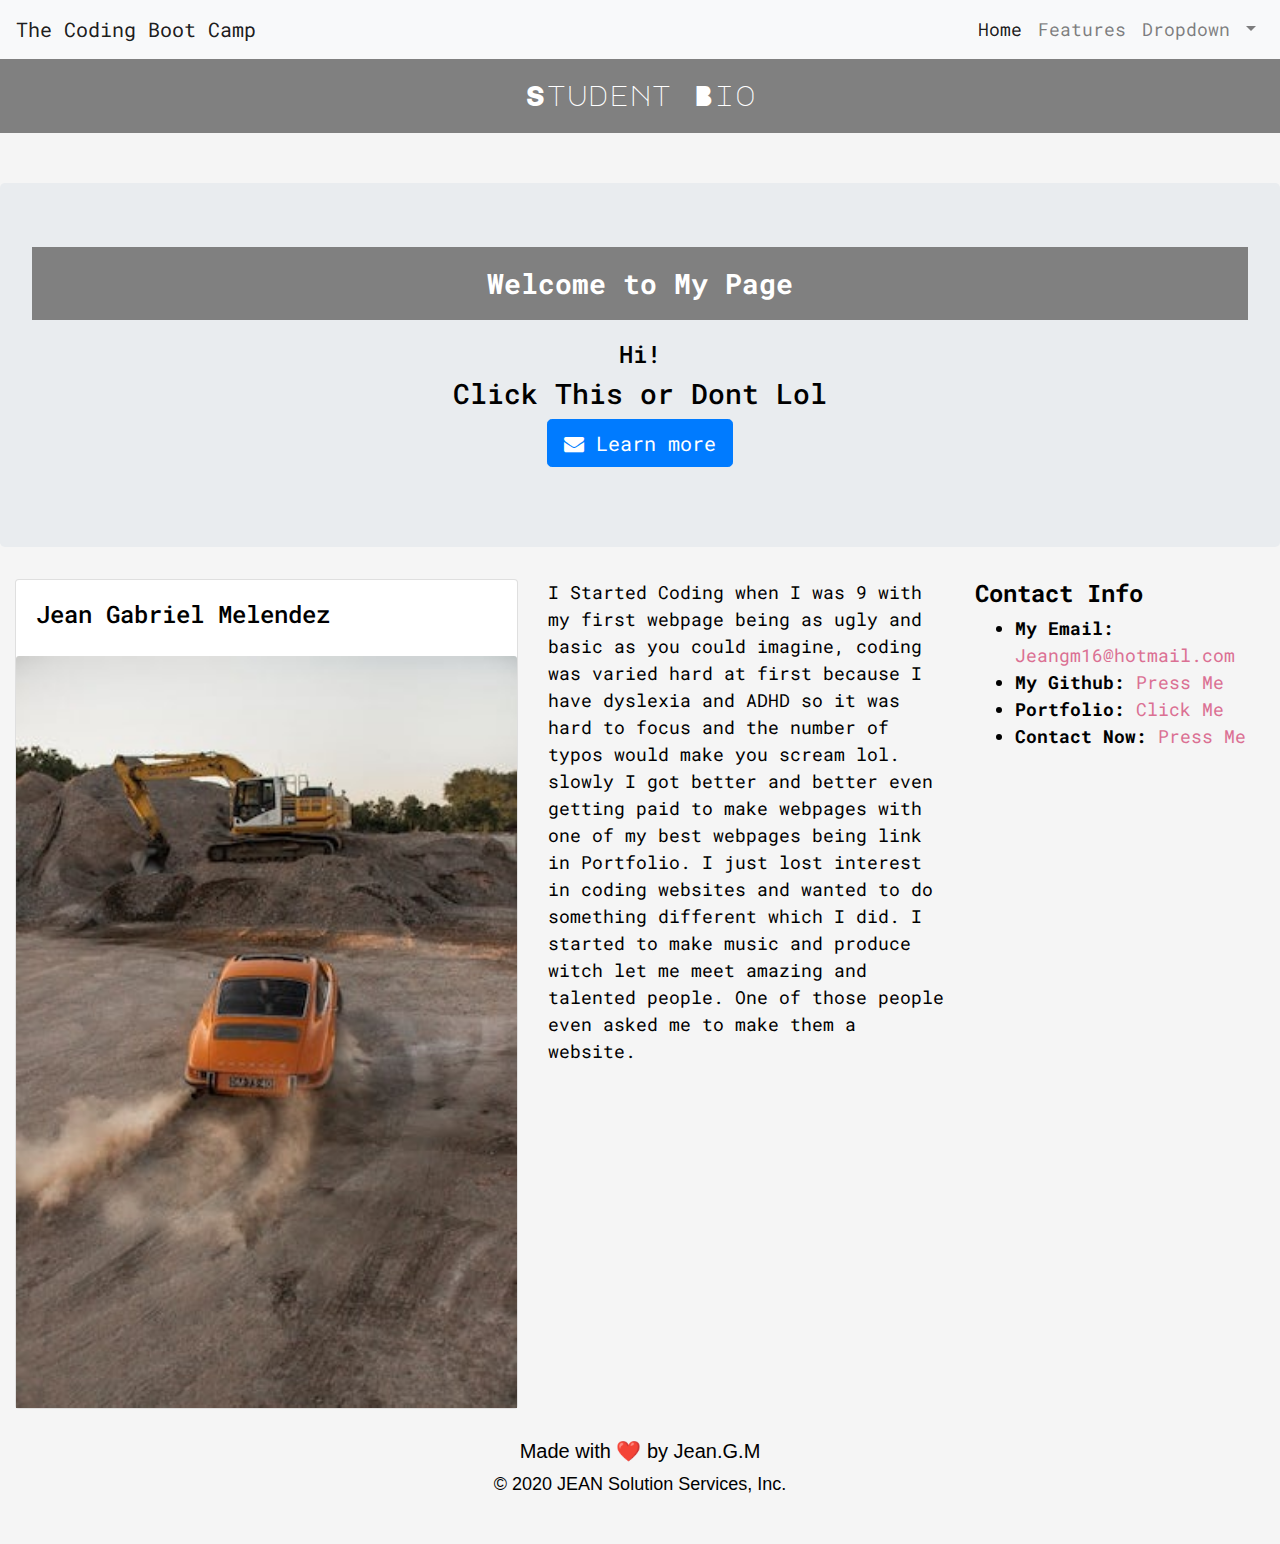
<file: index.html>
<!DOCTYPE html>
<html lang="en-us">

<head>
  <meta name="viewport" content="width=device-width, initial-scale=1.0" />
  <meta charset="UTF-8" />
  <title>Jean's Bio</title>
  <link href="https://fonts.googleapis.com/css2?family=Major+Mono+Display&family=Roboto+Mono:wght@100&display=swap"
    rel="stylesheet" />

  <!-- We link our html to the Bootstrap CDN -->
  <link rel="stylesheet" href="https://maxcdn.bootstrapcdn.com/bootstrap/4.0.0/css/bootstrap.min.css" />
  <link rel="stylesheet" href="https://stackpath.bootstrapcdn.com/font-awesome/4.7.0/css/font-awesome.min.css" />

  <link href="style.css" rel="stylesheet" />
</head>

<body>
  <!-- Container Div -->
  <!--<div class="container">-->

  <!-- Section 1: Navbar-->
  <nav class="navbar navbar-expand-lg navbar-light bg-light">
    <!-- Our brand / logo -->
    <a class="navbar-brand" href="index.html">The Coding Boot Camp</a>
    <button class="navbar-toggler" type="button" data-toggle="collapse" data-target="#navbarNavDropdown"
      aria-controls="navbarNavDropdown" aria-expanded="false" aria-label="Toggle navigation">
      <span class="navbar-toggler-icon"></span>
    </button>

    <!-- Collapsible button -->
    <div class="collapse navbar-collapse" id="navbarNavDropdown">
      <ul class="navbar-nav ml-auto">
        <!-- The links of our navbar -->
        <li class="nav-item active">
          <a class="nav-link" href="index.html">Home <span class="sr-only">(current)</span></a>
        </li>

        <li class="nav-item">
          <a class="nav-link" href="https://www.awge.com/" target="_blank">Features</a>

        </li>

        <!-- a Dropdown menu -->
        <li class="nav-item dropdown">
          <a class="nav-link dropdown-toggle" href="#" id="navbarDropdownMenuLink" data-toggle="dropdown"
            aria-haspopup="true" aria-expanded="false">
            Dropdown
          </a>
        <!--links to diffrent pages-->
          <div class="dropdown-menu" aria-labelledby="navbarDropdownMenuLink">
            <a class="dropdown-item" href="https://github.com/jeangm16" target="_blank">My Github</a>
            <a class="dropdown-item" href="portfolio.html">Portfolio</a>
            <a class="dropdown-item" href="contactme.html">Contact Me</a>
          </div>
        </li>
      </ul>
    </div>
  </nav>

  <!-- Site Header -->
  <header>
    <!-- h1: The most important headline -->
    <h1>Student Bio</h1>
  </header>

  <!-- Jumbotron element -->
  <div class="jumbotron">
    <!-- centered text -->
    <h1 class="text-center"><strong>Welcome to My Page</strong></h1>
    <h2 class="text-center">Hi!</h2>
    <h3 class="text-center">Click This or Dont Lol</h3>

    <!-- button with predefined style rules -->
    <p class="text-center">
      <a class="btn btn-primary btn-lg" href="contactme.html" role="button">
        <span class="fa fa-envelope"></span> Learn more</a>
    </p>
  </div>
    <!--my name with img of a car and first col-->
  <div class="container-fluid">
    <div class="row">
      <div class="col-12 col-md-5">
        <div class="card">
          <div class="card-body">
            <h2 class="highlight">Jean Gabriel Melendez</h2>
          </div>
          <img id="car" class="card-img-top img-fluid" src="car.jpeg" alt="Picture of car"  />
        </div>

        <!-- Section 1: name and image   -->
        <section class="name-image">
          <!-- < h2: Tier-2 Headline (Not as important as the h1 header, but more than one allowed). 

          Image with link  -->
        </section>
      </div>
      <!--sec col and bio par-->
      <div class="col-12 col-md-4">
        <section class="bio">
          <!-- bio Paragraph -->
          <p id="first-paragraph">
            I Started Coding when I was 9 with my first webpage being as ugly and basic as you could imagine,
             coding was varied hard at first because I have dyslexia and ADHD so it was hard to focus and the number
              of typos would make you scream lol.
            slowly I got better and better even getting paid to make webpages with one of my best webpages being link in Portfolio.
            I just lost interest in coding websites and wanted to do something different which I did.
             I started to make music and produce witch let me meet amazing and talented people.
              One of those people even asked me to make them a website.  
          </p>
        </section>
      </div>

      <!--Contact Info and col 3   -->
      <div class="col-12 col-md-3">
        <section class="contact">
          <!--added col-->
          <!-- Headline -->
          <h2><strong>Contact Info</strong></h2>
          <!-- Unordered list -->
          <ul>
            <li>
              <!--Email link-->
              <strong>My Email:</strong> <a href="mailto:Jeangm16@hotmail.com">Jeangm16@hotmail.com</a>
            </li>
            <li>
              <!--My Github should send user to git hub-->
              <strong>My Github:</strong>
              <a href="https://github.com/jeangm16" target="_blank">Press Me</a>
            </li>
            <li>
              <!--Portfolio link should send user to website i built   -->
              <strong>Portfolio:</strong>
              <a href="portfolio.html" target="_blank">Click Me</a>
            </li>
            <li>
              <!--Should send user to contactme.html -->
              <strong>Contact Now:</strong> <a href="contactme.html">Press Me</a>
            </li>
          </ul>
        </section>
      </div>
    </div>
  </div>
  <!--my beautiful footer-->
  <div class="footer">
    <h2>Made with ❤️️ by Jean.G.M</h2>
      <p>
         &copy; 2020 JEAN Solution Services, Inc.
      </p>
  </div>



  <!-- jQuery, javascript file for the Bootstrap's javascript file to function -->
  <script src="https://cdnjs.cloudflare.com/ajax/libs/jquery/3.2.1/jquery.min.js"></script>

  <!-- Bootstrap's javascript file that allows the dropdown menu to work  -->
  <script src="https://maxcdn.bootstrapcdn.com/bootstrap/4.0.0/js/bootstrap.min.js"></script>
</body>

</html>
</file>
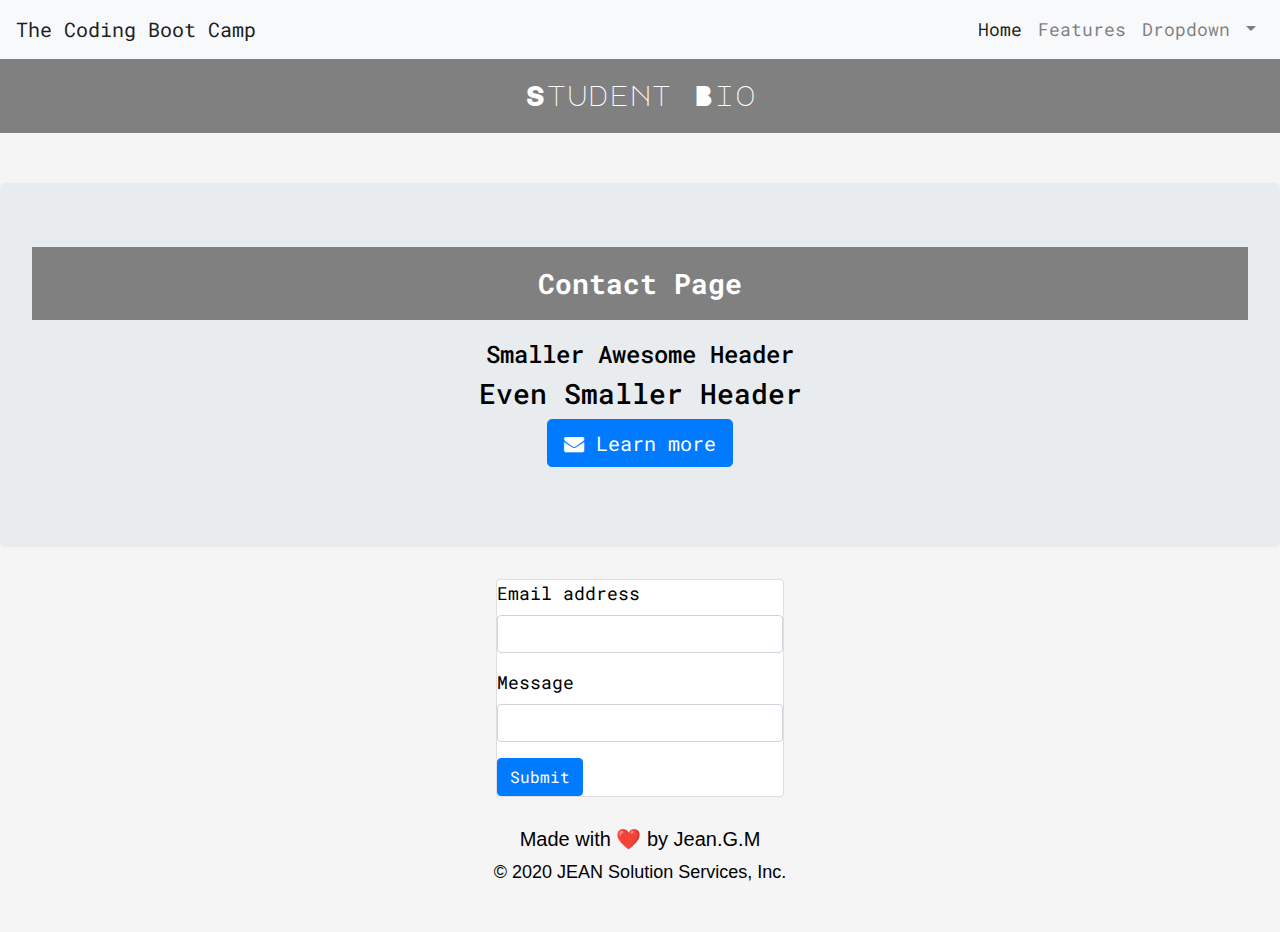
<file: contactme.html>
<!DOCTYPE html>
<html lang="en-us">
  <head>
    <meta name="viewport" content="width=device-width, initial-scale=1.0" />
    <meta charset="UTF-8" />
    <title>Contact Me</title>
    <link
      href="https://fonts.googleapis.com/css2?family=Major+Mono+Display&family=Roboto+Mono:wght@100&display=swap"
      rel="stylesheet"
    />

    <!-- We link our html to the Bootstrap CDN -->
    <link
      rel="stylesheet"
      href="https://maxcdn.bootstrapcdn.com/bootstrap/4.0.0/css/bootstrap.min.css"
    />
    <link
      rel="stylesheet"
      href="https://stackpath.bootstrapcdn.com/font-awesome/4.7.0/css/font-awesome.min.css"
    />

    <link href="style.css" rel="stylesheet" />
  </head>

  <body>
    <!-- Container Div -->
    <!--<div class="container">-->

    <!-- Section 1: Navbar-->
    <nav class="navbar navbar-expand-lg navbar-light bg-light">
      <!-- Our brand / logo -->
      <a class="navbar-brand" href="index.html">The Coding Boot Camp</a>
      <button
        class="navbar-toggler"
        type="button"
        data-toggle="collapse"
        data-target="#navbarNavDropdown"
        aria-controls="navbarNavDropdown"
        aria-expanded="false"
        aria-label="Toggle navigation"
      >
        <span class="navbar-toggler-icon"></span>
      </button>

      <!-- Collapsible button -->
      <div class="collapse navbar-collapse" id="navbarNavDropdown">
        <ul class="navbar-nav ml-auto">
          <!-- The links of our navbar -->
          <li class="nav-item active">
            <a class="nav-link" href="index.html"
              >Home <span class="sr-only">(current)</span></a
            >
          </li>

          <li class="nav-item">
            <a class="nav-link" href="https://www.awge.com/" target="_blank">Features</a>
          </li>

          <!-- a Dropdown menu -->
          <li class="nav-item dropdown">
            <a
              class="nav-link dropdown-toggle"
              href="#"
              id="navbarDropdownMenuLink"
              data-toggle="dropdown"
              aria-haspopup="true"
              aria-expanded="false"
            >
              Dropdown
            </a>
              <!-- drop down with links -->
            <div class="dropdown-menu" aria-labelledby="navbarDropdownMenuLink">
              <a class="dropdown-item" href="https://github.com/jeangm16" target="_blank">My Github</a>
              <a class="dropdown-item" href="portfolio.html">Portfolio</a>
              <a class="dropdown-item" href="contactme.html">Contact Me</a>
            </div>
          </li>
        </ul>
      </div>
    </nav>

    <!-- Site Header -->
    <header>
      <!-- h1: The most important headline -->
      <h1>Student Bio</h1>
    </header>

    <!-- Jumbotron element -->
    <div class="jumbotron">
      <!-- centered text -->
      <h1 class="text-center"><strong>Contact Page</strong></h1>
      <h2 class="text-center">Smaller Awesome Header</h2>
      <h3 class="text-center">Even Smaller Header</h3>

      <!-- button with predefined style rules -->
      <p class="text-center">
        <a class="btn btn-primary btn-lg" href="index.html" role="button">
          <span class="fa fa-envelope"></span> Learn more</a
        >
      </p>
    </div>
    <!-- making it able to put in there email and a message to contact me-->
    <div class="container-fluid">
      <div class="row">
        <div class="col"></div>
        <div class="col-fluid">
          <div class="card" style="width: 18rem">
            <form>
              <div class="form-group">
                <label for="exampleInputEmail1">Email address</label>
                <input
                  type="email"
                  class="form-control"
                  id="exampleInputEmail1"
                  aria-describedby="emailHelp"
                />
              </div>
              <div class="form-group">
                <label for="exampleInputPassword1">Message</label>
                <input
                  type="password"
                  class="form-control"
                  id="exampleInputPassword1"
                />
              </div>

              <button type="submit" class="btn btn-primary">Submit</button>
            </form>
          </div>
        </div>
        <div class="col"></div>
      </div>
    </div>
      <!-- Footer with love!-->
    <div class="footer">
      <h2>Made with ❤️️ by Jean.G.M</h2>
        <p>
           &copy; 2020 JEAN Solution Services, Inc.
        </p>
    </div>


    <!-- jQuery, javascript file for the Bootstrap's javascript file to function -->
    <script src="https://cdnjs.cloudflare.com/ajax/libs/jquery/3.2.1/jquery.min.js"></script>

    <!-- Bootstrap's javascript file that allows the dropdown menu to work  -->
    <script src="https://maxcdn.bootstrapcdn.com/bootstrap/4.0.0/js/bootstrap.min.js"></script>
  </body>
</html>
</file>
<file: style.css>
header {
  margin-bottom: 50px;
}

.clearfix::after {
  content: " ";
  display: block;
  clear: both;
}

.container {
  margin: 0 auto;
}

section {
  float: left;
}

section.name-image,
section.contact {
  width: 300px;
}

section.bio {
  width: 400px;
}

body {
  padding: 0;
  margin: 0;
  font-family: "Roboto Mono", monospace;
  font-size: 18px;
  line-height: 150%;
  color: black;
  background: whitesmoke;
}

header {
  background: red;
  font-family: "Major Mono Display", monospace;
}

h1 {
  padding: 20px 0;
  margin: 0;
  margin-bottom: 20px;
  font-size: 28px;
  color: white;
  text-align: center;
  background: gray;
}

h2 {
  font-size: 24px;
}

a {
  color: palevioletred;
}
.car {
  margin-left: 10px;
}
img {
  max-width: 100%;
  height: auto;
}








.footer {
  padding: 30px;
  clear: both;
  font-family: 'Trebuchet MS', 'Lucida Sans Unicode', 'Lucida Grande', 'Lucida Sans', Arial, sans-serif;
  text-align: center;
}

.footer h2 {
  font-size: 20px;
}
</file>
